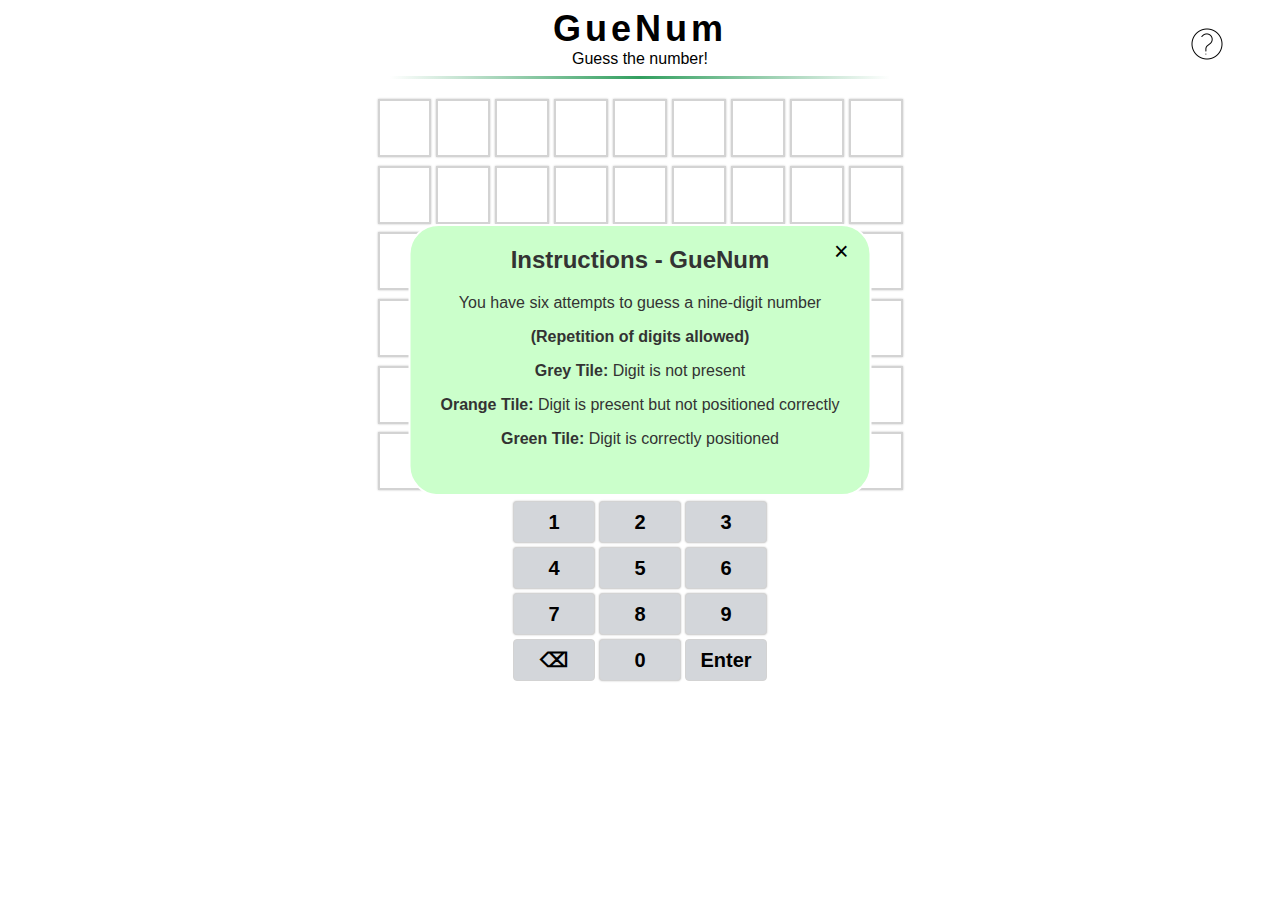
<file: index.html>
<!DOCTYPE html>
<html lang="en">
<head>
    <meta charset="UTF-8">
    <meta http-equiv="X-UA-Compatible" content="IE=edge">
    <meta name="viewport" content="width=device-width, initial-scale=1.0">
    <title>GueNum</title>
    <link rel="icon" href="GN.png" />
    <link rel="stylesheet" href="Guenum.css">
    <script src="Guenum.js"></script>
</head>
<body>
    <button type="button" id="help"> <img style="width: 2rem; "  src="question-mark.png" alt=""></button>
    <div id="bodyy">
    <h1  style="text-align: center;"  id="title">GueNum</h1>
    <p style="text-align: center ; font-weight: 500;margin: auto;" > Guess the number!</p>
    <hr>
    
    
        <div class="dialogue" id="popup">

        
        <h2>Instructions - GueNum</h2>
        
            <p>You have six attempts to guess a nine-digit number </p>
            <p><b>(Repetition of digits allowed)</b></p>
            <p><b>Grey Tile:</b> Digit is not present</p>
            <p><b>Orange Tile:</b> Digit is present but not positioned correctly</p>
            <p><b>Green Tile:</b> Digit is correctly positioned</p>
        
        <button type="button" id="popupbtn" class="ppb" > &times;</button>
    </div>

    <div class="dialogue close-popup" id="gameoverpopup">

        
        
            <h2 id="answer" >  </h2>
        <p id="countdown" style= "    color: #d90a0a;
    font-weight: 500;
    margin-bottom: 20px;"> </p>
            <p><b>Play our harder version to test your skills!</b></p>
            <a href="code45.html"><b>Code45</b></a>

        
        <button type="button" id="gameoverpopupbtn" class="ppb" > &times;</button>
    </div>
        
  
    

        <div id="board"></div>
    
    <!-- <div id="answer"></div> -->

    </div>
</body>
</html>
</file>
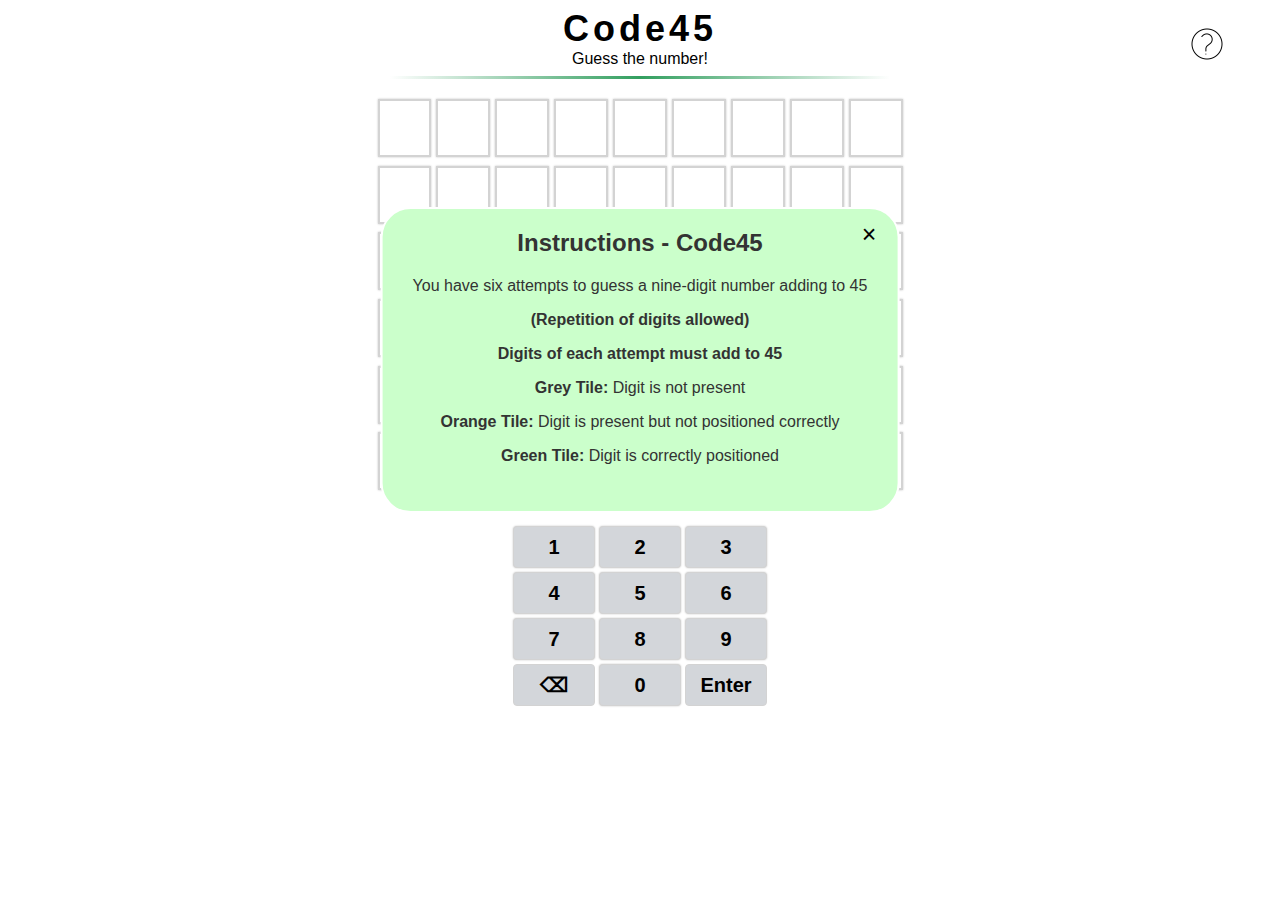
<file: code45.html>
<!DOCTYPE html>
<html lang="en">
<head>
    <meta charset="UTF-8">
    <meta http-equiv="X-UA-Compatible" content="IE=edge">
    <meta name="viewport" content="width=device-width, initial-scale=1.0">
    <title>Code45</title>
    <link rel="icon" href="GN.png" />
    <link rel="stylesheet" href="Guenum.css">
    <script src="code45.js"></script>
</head>
<body>
    <button type="button" id="help"> <img style="width: 2rem; "  src="question-mark.png" alt=""></button>
    <div id="bodyy">
    <h1  style="text-align: center;"  id="title">Code45</h1>
    <p style="text-align: center ; font-weight: 500;margin: auto;" > Guess the number!</p>
    <hr>
    
    
        <div class="dialogue" id="popup">

        
        <h2>Instructions - Code45</h2>
        
            <p>You have six attempts to guess a nine-digit number adding to 45 </p>
            <p><b>(Repetition of digits allowed)</b></p>
            <p><b>Digits of each attempt must add to 45</b></p>
            <p><b>Grey Tile:</b> Digit is not present</p>
            <p><b>Orange Tile:</b> Digit is present but not positioned correctly</p>
            <p><b>Green Tile:</b> Digit is correctly positioned</p>
        
        <button type="button" id="popupbtn" class="ppb" > &times;</button>
    </div>
    
    <div class="dialogue close-popup" id="gameoverpopup">

        
        
            <h2 id="answer">  </h2>
            <p id="countdown" style= "    color: #d90a0a;
            font-weight: 500;
            margin-bottom: 20px;"> </p>
            <p><b>Play our easier version to test your skills!</b></p>
            <a href="index.html"><b>GueNum</b></a>

        
        <button type="button" id="gameoverpopupbtn" class="ppb" > &times;</button>
    </div>
        
  
        <div id="board"></div>
    
    <div id="answer"></div>

    </div>
</body>
</html>
</file>
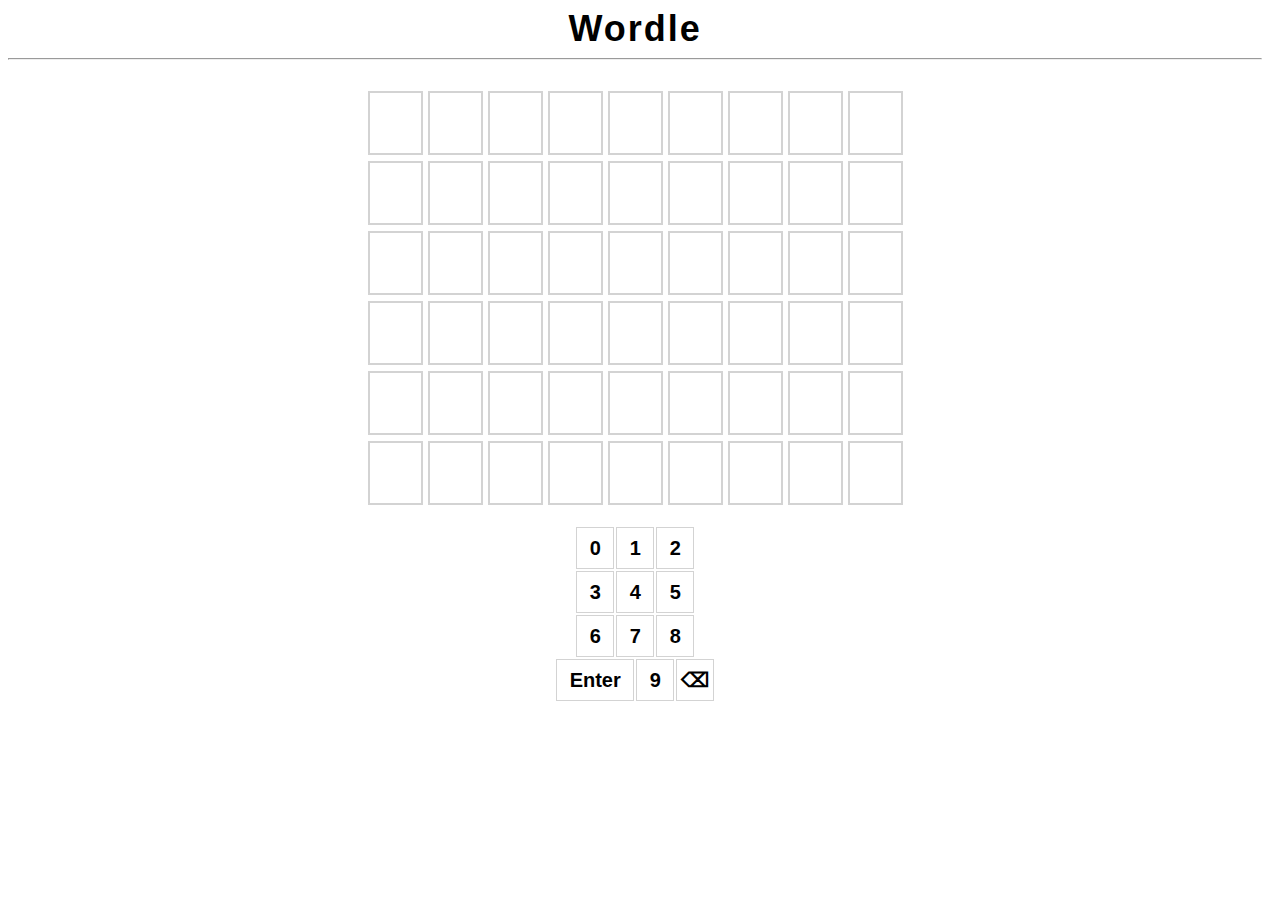
<file: wordle.html>
<!DOCTYPE html>
<html lang="en">
<head>
    <meta charset="UTF-8">
    <meta http-equiv="X-UA-Compatible" content="IE=edge">
    <meta name="viewport" content="width=device-width, initial-scale=1.0">
    <title>Hello Wordle</title>
    <link rel="stylesheet" href="wordle.css">
    <script src="wordle.js"></script>
</head>
<body>
    <h1 id="title">Wordle</h1>
    <hr>
    <br>
    <div id="board"></div>
    <br>

    <div id="answer"></div>

</body>
</html>
</file>
<file: Guenum.css>
body{
    text-align: center;
    font-family: Arial, Helvetica, sans-serif;
    font-family: -apple-system,BlinkMacSystemFont,Segoe UI,Roboto,Oxygen,Ubuntu,Cantarell,Fira Sans,Droid Sans,Helvetica Neue,sans-serif;
}
a{
    text-decoration: none;
    color: #d90a0a;
    font-size: 20px;
}
hr{
    max-width: 500px;
    min-width: 265px;
    border: 0;
    margin-bottom: 20px;
        height: 3px;
        background-image: linear-gradient(to right, rgba(0, 0, 0, 0), rgba(50 159 95), rgba(0, 0, 0, 0));
}

#title{
    font-size: 36px;
    font-weight: bold;
    letter-spacing: 4px;
    margin-block-start: auto;
    margin-block-end: auto;
}

#answer{
    font-size: 20px;
    font-weight: bold;
    margin-top: 25px;
    margin-bottom: 25px;
}

#board{
    min-width: 265px;
    max-width: 530px;
    height: 400px;
    /* background-color: green; */
    display: flex;
    flex-wrap: wrap;
    margin: 0 auto;
    margin-top: 2px;
   text-align: center;

}

.newd{
    display: flex;
    width: 100%;
    height: 15%;
}

.tile{

    
    border: 2px solid lightgray;
    /* margin: 2.5px; */
    margin: 0px 2.5px 0px 2.5px;
    width: 10%;
    height: 90%;
    box-shadow: 0px 0px 2px rgba(0,0,0,0.24);
    color: black;
    font-size: 36px;
    font-weight: bold;
    display: flex;
    justify-content: center;
    align-items: center;
    cursor: pointer;
}
/* .tile:hover{
    border: 2px solid darkgoldenrod;
} */
.Hover-class{
    border: 2px solid darkgoldenrod ;

}


.correct{
    background-color: #6AAA64 !important ;
    color: white;
    border-color: white;
}


.present{
    background-color: #C98458 !important ;
    color: white;
    border-color: white;
}


.absent{
    background-color: #787C7E !important ;
    color: white;
    border-color: white;
}

.keyboard-row{

    
    /* margin: 0 auto; */
    display: flex;
    
    justify-content: center;
}

.key-tile{
    /* for box  */
    border: 1px solid lightgray;
    margin: 2px;
    width: 80px;
    height: 40px;
    box-shadow: 0px 0px 2px rgba(0,0,0,0.24);
    border-radius: 4px;
    background-color: #d3d6da;
    font-size: 20px;
    font-weight: bold;
    display: flex;
    justify-content: center;
    align-items: center;
    cursor: pointer;
}
/* .key-tile:hover{
    background-color: #d3d6da;
    transition: 0.2s;
}
.padded{
    background-color: #d3d6da;
} */


.enter-key-tile{
    /* for box  */
    border: 1px solid lightgray;
    margin: 2px;
    width: 80px;
    height: 40px;
    background-color: #d3d6da;
    border-radius: 4px;
    cursor: pointer;
    font-size: 20px;
    font-weight: bold;
    display: flex;
    justify-content: center;
    align-items: center;
}

@keyframes flip-in{
    from{
        transform: rotateX(0deg);
    }
    to{
        transform: rotateX(-90deg);
    }
}

@keyframes flip-out{
    from{
        transform: rotateX(-90deg);
    }
    to{
        transform: rotateX(0deg);
    }
}

.flip-in{
    animation: flip-in 150ms;
}

.flip-out{
    animation: flip-out 150ms;
}



.dialogue{
    min-width: 200px;
    max-width: 530px;
    border-radius: 30px;
    border: 2px solid;
    border-color: white;
    background-color:#cbffcb;
   
    position: absolute;
    top: 40%;
    left: 50%;
    transform: translate(-50%,-50%) scale(1);
    /* text-align: center; */
    padding: 0 30px 30px;
    color: #333;
    visibility: visible;
}


.close-popup{
    width: 400px;
    background-color:#6AAA64;
    border-radius: 6px;
    position: absolute;
    top: 0;
    left: 50%;
    transform: translate(-50%,-50%) scale(0.1);
    /* text-align: center; */
    padding: 0 30px 30px;
    color: #333;
    visibility: hidden;
}

.ppb{
    background-color: transparent;
    border: 0;
    font-size: 25px;
    cursor: pointer;
    position: absolute;
    right: 15px;
    top: 10px;
    border-radius: 25%;
    transition: all 0.2s ease-in;

}

.ppb:hover{
    opacity: 0.8;
    background-color: white;
}

#help
{
    position: absolute;
    right: 4%;
    top: 3%;
    
    border: 0;
    
    cursor: pointer;
    
    
    background-color: transparent;
    transition: all 0.2s ease-in;

}

.open-popup{
    min-width: 265px;
    max-width: 530px;
    border-radius: 30px;
    border: 2px solid;
    border-color: white;
    background-color:#cbffcb;
   
    position: absolute;
    top: 50%;
    left: 50%;
    transform: translate(-50%,-50%) scale(1);
    /* text-align: center; */
    padding: 0 30px 30px;
    color: #333;
    visibility: visible;
}
</file>
<file: wordle.css>
body{
    text-align: center;
    font-family: Arial, Helvetica, sans-serif;
    width: 98vw;
    /* background-color: yellow; */
    
}


#title{
    font-size: 36px;
    font-weight: bold;
    letter-spacing: 2px;
    margin-block-start: auto;
    margin-block-end: auto;
    width: 100%;
}

#answer{
    font-size: 27px;
    font-weight: bold;
}
/* 
#boardmodule{
   display: block;
    display: flex;
    justify-content: center;
    align-items: center;
    flex-grow: 1;
    overflow: hidden;
} */
#board{
    /* width: 531px; */
    width: 70%;
    min-width: 360px;
    max-width: 540px;
    height: 420px;
    /* background-color: green; */
    display: flex;
    flex-wrap: wrap;
    margin: 0 auto;
    margin-top: 2px;
    /* display: grid;
    grid-template-rows: repeat(9, 1fr);
    grid-gap: 5px;
    padding: 10px;
    box-sizing: border-box; */

}

.newd{
    display: flex;
    width: 100%;
    
}

.tile{
    /* for box  */
    border: 2px solid lightgray;
    margin: 2.5px;
    height: 60px;
    width: 10%;
    
    /* for content  */
 
    color: black;
    font-size: 1.5rem;
    font-weight: bold;
    display: flex;
    justify-content: center;
    align-items: center;
}


.correct{
    background-color: #6AAA64;
    color: white;
    border-color: white;
}


.present{
    background-color: #C98458;
    color: white;
    border-color: white;
}


.absent{
    background-color: #787C7E;
    color: white;
    border-color: white;
}
#keyboard{
    width: 100vw;
}

.keyboard-row{

    margin: 0 auto;
    display: flex;
    flex-wrap: wrap;
    justify-content: center;
}

.key-tile{
    /* for box  */
    border: 1px solid lightgray;
    margin: 1px;
    width: 36px;
    height: 40px;
    
    /* for content  */
 
    /* color: black; */
    font-size: 20px;
    font-weight: bold;
    display: flex;
    justify-content: center;
    align-items: center;
}


.enter-key-tile{
    /* for box  */
    border: 1px solid lightgray;
    margin: 1px;
    width: 76px;
    height: 40px;
    
    /* for content  */
 
    /* color: black; */
    font-size: 20px;
    font-weight: bold;
    display: flex;
    justify-content: center;
    align-items: center;
}
</file>
